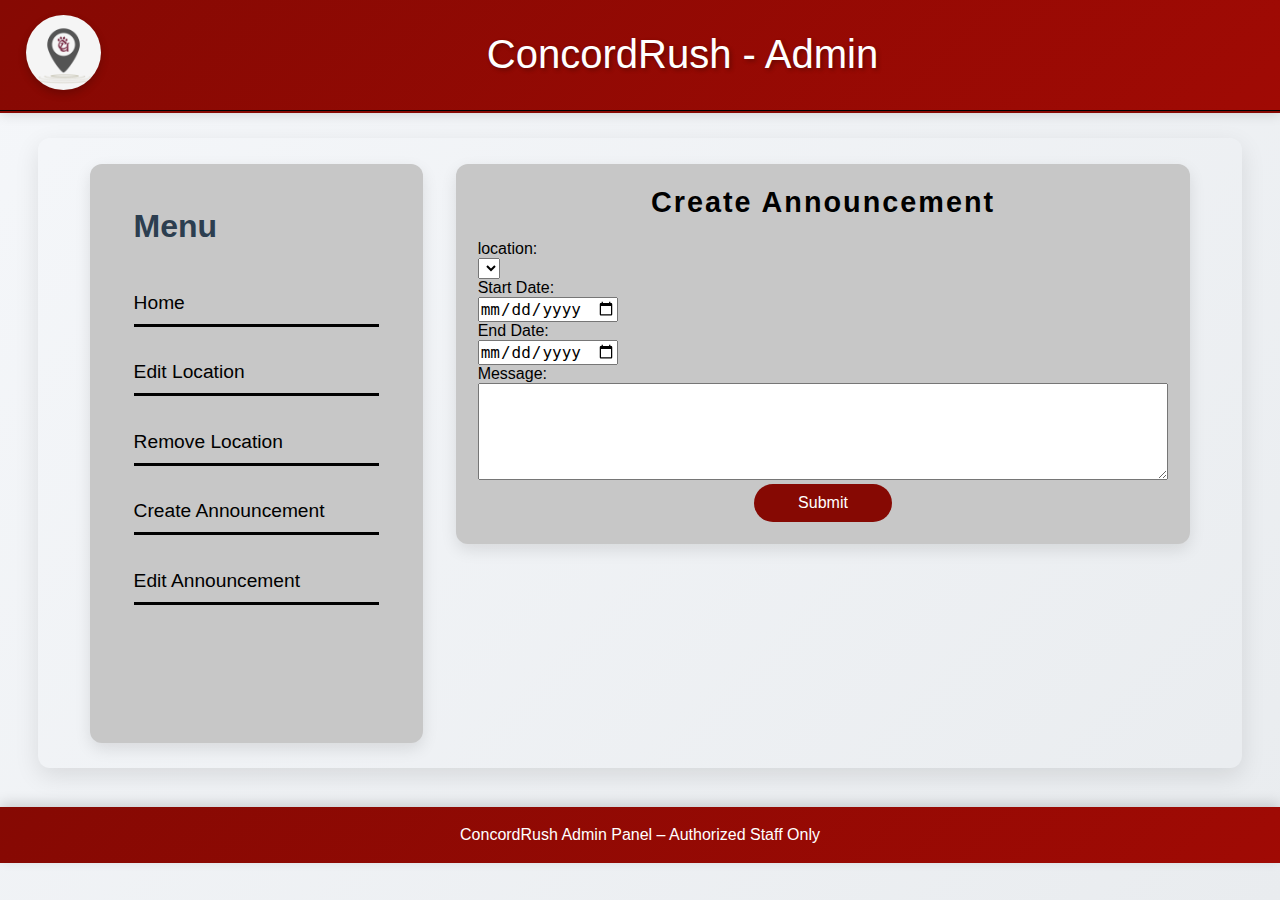
<file: announcement_create.html>
<!DOCTYPE html>
<html lang="en">
<head>
    <meta charset="UTF-8">
    <title>ConcordRush Admin</title>

    <!-- Base styles -->
    <link rel="stylesheet" href="style.css">
    <!-- Admin-only styles -->
    <link rel="stylesheet" href="admin.css">
</head>

<header>
    <div id="title-stuff">
        <div class="picture">
            <img src="pictures/logo.png" alt="Concord Rush Logo" id="logo">
        </div>
        <div class="title-text">
            <p id="main-title">ConcordRush - Admin</p>
        </div>
    </div>
</header>

<hr>

<main id="admin-container">

    <!-- LEFT MENU -->
    <aside id="admin-menu">
        <h3>Menu</h3>

        <a href = "admin.html">
            <button class="menu-btn">Home</button>
        </a>
        <button class="menu-btn">Edit Location</button>
        <button class="menu-btn">Remove Location</button>
        <a href = "announcement_create.html">
            <button class="menu-btn">Create Announcement</button>
        </a>
        <button class="menu-btn">Edit Announcement</button>
    </aside>

    <!-- RIGHT CONTENT -->
    <section id="admin-content">

        <!-- ANNOUNCEMENT FORM -->
        <section class="admin-box">
            <h3>Create Announcement</h3>
            <form action = "create_announcement.php" method = "post">
                location: <br>
                <select name = "location" id = "location">
                    <!-- To be added, need PHP file to get the names of the locations -->
                </select> <br>
                Start Date:<br>
                <input type = "date" id = "start_date" name = "start_date"><br>
                End Date:<br>
                <input type = "date" id = "end_date" name = "end_date"><br>
                Message:<br>
                <textarea id = "message" name = "message" rows = "5" column = "33" maxlength="767"></textarea><br>
                <input id = "submit_button" type="submit" name = "submit" value = "Submit">
            </form>
        </section>

    </section>
</main>

<footer id="footer">
    <p>
        ConcordRush Admin Panel – Authorized Staff Only
    </p>
</footer>

</html>
</file>
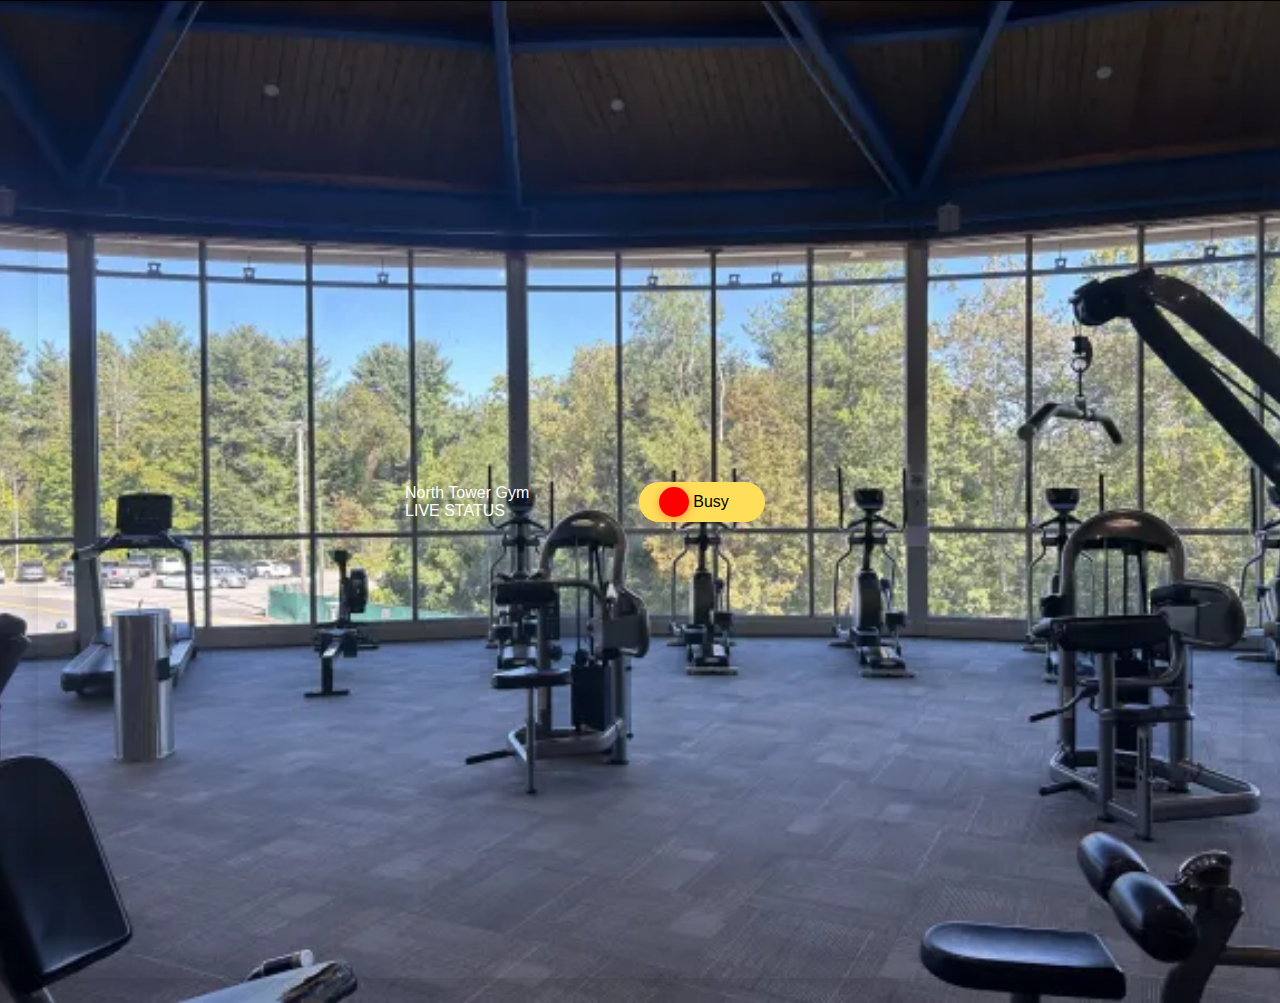
<file: gymTitlePage.html>
<!DOCTYPE html>
 <html>
    <head>
        <link rel = "stylesheet" href = "style.css">
        <title>ConcordRush</title>
        <style>
            body{background-image: url(pictures/gym.webp);
                background-repeat: no-repeat;
                background-size: cover;
                background-position: center;
            }
        </style>
    </head>
    <header>
    </header>
    <main>
        <section class = "microPage-container">
            <div class="words">
                <p style="color: white;">North Tower Gym</p>
                <p style="color: white;">LIVE STATUS</p>
            </div>
                <div class = "microPageStatus">
                <div id = "circle"></div>
                <p style="padding-left: 6%; font-size: 1.0rem;">Busy</p>
            </div>
        </section>
    </main>
 </html>
</file>
<file: style.css>
* {
    margin: 0;
    padding: 0;
    box-sizing: border-box;
}

body {
    background: linear-gradient(135deg, #f5f7fa 0%, #e9ecef 100%); /* https://www.w3schools.com/css/css3_gradients.asp */
    min-height: 100vh;
    font-family: Verdana, Geneva, Tahoma, sans-serif;
}

#logo {
    border-radius: 50%; /* https://www.w3schools.com/css/css3_images.asp */
    height: 75px;
    width: auto;
    background-color: whitesmoke;
    box-shadow: 0 4px 8px rgba(0, 0, 0, 0.2);
    transition: transform 0.3s ease; /* https://www.w3schools.com/css/css3_transitions.asp */
}

#logo:hover {
    transform: scale(1.2);
}

#main-title {
    font-style: bold, italic;
    font-family: Verdana, Geneva, Tahoma, sans-serif;
    text-align: center;
    color: White;
    font-size: 100%;
    text-shadow: 2px 2px 4px rgba(0, 0, 0, 0.3);
}

#title-stuff {
    background: linear-gradient(135deg, #860903 0%, #a00a04 100%);
    display: flex;
    align-items: center; /* Vertically centers items */
    gap: 10px;
    padding: 1.2% 2%;
    box-shadow: 0 4px 12px rgba(0, 0, 0, 0.15);
}

.title-text {
    flex: 1;
    font-size: 2.5rem;  
}

.nav-bar {
    display: flex; /* Flexbox for a horizontal layout */
    justify-content: flex-start; /* Center items */
    margin-left: 20px;
    align-items: center;
    list-style: none;
    background-color: white;
    box-shadow: 0 2px 6px rgba(0, 0, 0, 0.08);
}

.navbar-item {
    text-decoration: none; /* Remove underline */
    background-color: #FFFF;
    color: black; /* White text */
    font-size: 1.2rem; /* Larger text */
    padding: 15px 25px; /* Adequate padding for each link */
    transition: all 0.3s ease; /* Smooth transitions */
    font-family: Verdana, Geneva, Tahoma, sans-serif;
    cursor: pointer;
    border-bottom: 3px solid transparent;
}

#current-page {
    background-color: #b8b9bb;
    border-bottom: 3px solid #860903; /* Bottom line decoration */
    font-weight: bold;
}

.navbar-item:hover {
    background-color: #e9ecef;
    border-bottom: 3px solid #860903;
}

header {
    border-bottom-style: solid;
    border-bottom-width: thin;
}

hr {
    background-color: #860903;
    height: 2px;
    border: none;
    margin-top: 0;
    padding-top: 0px;
}

#footer {
    background: linear-gradient(135deg, #860903 0%, #a00a04 100%);
    color: white;
    padding: 1.5% 2%;
    margin-top: 3%;
    text-align: center;
    box-shadow: 0 -4px 12px rgba(0, 0, 0, 0.15);
}

#footer p {
    font-size: 1rem;
}

#footer-link:hover {
    text-decoration: underline;
    color: #ffde59;
}

#footer-link {
    text-decoration: underline;
    color: white;
    font-weight: bold;
}

main {
    padding: 2% 4%;
    font-family: Verdana, Geneva, Tahoma, sans-serif;
    margin: 2% 3%;
    border-radius: 12px;
    box-shadow: 0 8px 24px rgba(0, 0, 0, 0.1);
    min-height: 70vh;
}

main h2 {
    text-align: center;
    font-size: 2.5rem;
    margin-bottom: 1.5%;
    color: #860903;
    text-shadow: 1px 1px 2px rgba(0, 0, 0, 0.1);
}

main h4 {
    font-size: 1.5rem;
    text-align: center;
    margin: 2% 0 1.5% 0;
    color: #2c3e50;
    letter-spacing: 1px;
}

.current-business {
    background: linear-gradient(135deg, #ffde59 0%, #ffd700 100%);
    border-radius: 30px;
    display: flex;
    align-items: center;
    flex-wrap: wrap;
    padding: 20px 30px;
    margin: 0 auto 3%;
    max-width: 400px;
    box-shadow: 0 6px 16px rgba(255, 222, 89, 0.4);
    transition: transform 0.3s ease, box-shadow 0.3s ease;
}

#circle {
    flex-shrink: 0;
    width: 30px;
    height: 30px;
    border-radius: 50%;
    background-color: red;
    display: flex;
    align-items: center;
    box-shadow: 0 2px 8px rgba(255, 0, 0, 0.4);
}

.words {
    font-size: 1.0rem;
}

#graph-container {
    flex: 2;
    background: linear-gradient(135deg, #f8f9fa 0%, #e9ecef 100%);
    border-radius: 12px;
    padding: 2%;
    box-shadow: 0 4px 12px rgba(0, 0, 0, 0.08);
    margin-right: 2%;
}

canvas {
    width: 100%;
    height: auto;
    margin: 2%;
}

#hours {
    flex: 1;
    text-align: center;
    background: linear-gradient(135deg, #f8f9fa 0%, #e9ecef 100%);
    padding: 3% 2%;
    border-radius: 12px;
    box-shadow: 0 4px 12px rgba(0, 0, 0, 0.08);
}

#hours h4 {
    text-decoration: underline;
    text-decoration-color: #860903;
    text-decoration-thickness: 2px;
    margin-bottom: 5%;
    color: #860903;
}

#hours h5 {
    color: #860903;
    margin-top: 4%;
    margin-bottom: 2%;
    font-size: 1.1rem;
}

#hours p {
    margin: 1% 0;
    color: #495057;
    line-height: 1.6;
    font-size: 1.5rem;
}

#hours strong {
    color: #860903;
}

#flex-container {
    display: flex;
    margin-top: 3%;
    gap: 2%;
}

.microPage-container{
    height: 100vh;
    display: flex;
    justify-content: center;
    align-items: center;
}

.microPageStatus {
    background-color: #ffde59;
    border-radius: 40px;
    display: flex; 
    align-items: center;
    padding-left: 20px;
    padding-top: 5px;
    padding-bottom: 5px;
    padding-right: 40px;
    margin-left: 10%;   
    margin-right: 10%;
    white-space: nowrap;
}

* {box-sizing:border-box}

/* Slideshow container */
.slideshow-container {
    padding-top: 30px;
    max-width: 1000px;
    position: relative;
    margin: auto;
}

/* Hide the images by default */
.mySlides {
  display: none;
}

/* Next & previous buttons */
.prev, .next {
  cursor: pointer;
  position: absolute;
  top: 50%;
  width: auto;
  z-index: 6;
  margin-top: -22px;
  padding: 16px;
  color: white;
  font-weight: bold;
  font-size: 18px;
  transition: 0.6s ease;
  border-radius: 0 3px 3px 0;
  user-select: none;
}

/* Position the "next button" to the right */
.next {
  right: 0;
  border-radius: 3px 0 0 3px;
}

/* On hover, add a black background color with a little bit see-through */
.prev:hover, .next:hover {
  background-color: rgba(0,0,0,0.8);
}

/* Caption text */
.text {
  color: #f2f2f2;
  font-size: 15px;
  padding: 8px 12px;
  position: absolute;
  bottom: 8px;
  width: 100%;
  text-align: center;
}

/* The dots/bullets/indicators */
.dot {
  cursor: pointer;
  height: 15px;
  width: 15px;
  margin: 0 2px;
  background-color: #bbb;
  border-radius: 50%;
  display: inline-block;
  transition: background-color 0.6s ease;
}

.active, .dot:hover {
  background-color: #717171;
}

/* Fading animation */
.fade {
  animation-name: fade;
  animation-duration: 1.5s;
}

@keyframes fade {
  from {opacity: .4}
  to {opacity: 1}
}


/* Mobile Rsponsive for tablets */
@media (max-width: 768px) {
    .title-text {
        font-size: 1.8rem;
    }

    #logo {
        height: 60px;
    }

    .nav-bar {
        margin-left: 0;
        justify-content: center;
        flex-wrap: wrap;
    }

    .navbar-item {
        font-size: 1rem;
        padding: 12px 18px;
    }

    main {
        margin: 2% 1%;
        padding: 4% 3%;
    }

    main h2 {
        font-size: 2rem;
    }

    main h4 {
        font-size: 1.3rem;
    }

    .current-business {
        margin-left: 5%;
        margin-right: 5%;
        max-width: none;
    }

    #flex-container {
        flex-direction: column;
    }
    
    #graph-container {
        margin-right: 0;
        margin-bottom: 4%;
    }

    #hours {
        padding: 5% 3%;
    }

    #hours p {
        font-size: 1.2rem;
    }

    .slideshow-container {
        padding-top: 20px;
    }

    .prev, .next {
        padding: 12px;
        font-size: 16px;
    }
}

/* Mobile Responsive for phones*/
@media (max-width: 480px) {
    #title-stuff {
        padding: 3% 2%;
    }

    .title-text {
        font-size: 1.5rem;
    }

    #logo {
        height: 50px;
    }

    .navbar-item {
        font-size: 0.9rem;
        padding: 10px 15px;
    }

    main {
        margin: 2% 0;
        padding: 5% 4%;
        border-radius: 0;
    }

    main h2 {
        font-size: 1.7rem;
    }

    main h4 {
        font-size: 1.2rem;
    }

    .current-business {
        margin-left: 0;
        margin-right: 0;
        padding: 15px 20px;
        border-radius: 20px;
    }

    #hours p {
        font-size: 1rem;
    }

    #footer {
        padding: 3% 2%;
    }

    #footer p {
        font-size: 0.9rem;
    }
}
</file>
<file: admin.css>
/* ADMIN LAYOUT */
#admin-container {
    display: flex;
    gap: 3%;
}

/* LEFT MENU */
#admin-menu {
    flex: 1;
    background-color: #c7c7c7;
    padding: 4%;
    border-radius: 12px;
    box-shadow: 0 6px 16px rgba(0,0,0,0.1);
}

#admin-menu h3 {
    font-size: 2rem;
    margin-bottom: 15%;
    color: #2c3e50;
}

.menu-btn {
    width: 100%;
    background: none;
    border: none;
    text-align: left;
    font-size: 1.2rem;
    padding: 10px 0;
    margin-bottom: 10%;
    cursor: pointer;
    border-bottom: 3px solid black;
    font-family: Verdana, Geneva, Tahoma, sans-serif;
}

.menu-btn:hover {
    color: #860903;
    border-bottom-color: #860903;
}

/* RIGHT CONTENT */
#admin-content {
    flex: 3;
    display: flex;
    flex-direction: column;
    gap: 3%;
}

.flash {
    padding: 10px;
    margin-bottom: 15px;
    border-radius: 5px;
}

.flash.success {
    background:#e6ffed; 
    border:1px solid #b7ebc6; 
    color:#1f7a3e; 
    padding:12px; 
    border-radius:6px; 
    margin-bottom:20px;
}

.flash.error {
    background:#ffe6e6; 
    border:1px solid #ffb3b3; 
    color:#a10000; 
    padding:12px; 
    border-radius:6px; 
    margin-bottom:20px;
}

.form_item {
    margin-bottom: 2.5%;
    margin-top: 5px;
}

#location {
    font-family: Verdana, Geneva, Tahoma, sans-serif;
    font-size: 1.0rem;
}

form {
    font-family: Verdana, Geneva, Tahoma, sans-serif;
    font-size: 1.0rem;
}

form input {
    width: 140px;
    height: 25px;
    font-size: 1.0rem;
}

form textarea {
    font-size: 1.0rem;
    width: 100%;
}

#submit_button {
    width: 20%;
    height: auto;
    background-color: #860903;
    text-align: center;
    color: white;
    display: block;
    margin: 0 auto;
    font-size: 1.0rem;
    border: none;
    border-radius: 20px;
    padding: 10px 0px;
    font-family: Verdana, Geneva, Tahoma, sans-serif;
}

/* CONTENT BOXES */
.admin-box {
    background-color: #c7c7c7;
    padding: 3%;
    border-radius: 12px;
    box-shadow: 0 6px 16px rgba(0,0,0,0.1);
    margin-bottom: 3%;
}

.admin-box h3 {
    text-align: center;
    font-size: 1.8rem;
    margin-bottom: 3%;
    letter-spacing: 2px;
}

/* ANNOUNCEMENTS */
.announcements-container {
    display: flex;
    flex-direction: column;
    gap: 20px;
    margin-top: 20px;
}

.announcement-card {
    background-color: #9f9f9f;
    padding: 20px;
    border-radius: 16px;
    text-decoration: none;
    color: #2c3e50;
    transition: transform 0.2s ease, box-shadow 0.2s ease;
}

.announcement-card:hover {
    transform: scale(1.02);
    box-shadow: 0 6px 18px rgba(0,0,0,0.15);
}

.message {
    font-size: 1.2rem;
    margin-bottom: 10px;
    font-weight: bold;
}

.dates {
    font-size: 0.95rem;
    color: #333;
}

/* Scroll announcements in admin.php */
.admin-box .announcements-container {
    max-height: 350px;
    overflow-y: auto;
    padding-right: 10px;
}

/* Scroll announcements list in edit_announcement.php */
#admin-content .announcements-container {
    max-height: 480px;
    overflow-y: auto;
    padding-right: 10px;
}

/* LOCATION CARDS */
.location-card {
    background-color: #9f9f9f;
    display: flex;
    align-items: center;
    gap: 20px;
    padding: 20px 30px;
    border-radius: 20px;
    margin-bottom: 3%;
    font-size: 1.8rem;
    font-weight: bold;
    color: #2c3e50;
}

/* STATUS DOTS */
.status-dot {
    width: 30px;
    height: 30px;
    border-radius: 50%;
}

.status-dot.busy {
    background-color: #e74c3c;
}

.status-dot.moderate {
    background-color: #f1c40f;
}

.status-dot.open {
    background-color: #2ecc71;
}

/* MOBILE RESPONSIVE */
@media (max-width: 768px) {
    #admin-container {
        flex-direction: column;
    }

    #admin-menu {
        margin-bottom: 5%;
    }

    .location-card {
        font-size: 1.4rem;
    }
}


.login-box {
    background-color: #c7c7c7;
    padding: 5%;
    border-radius: 12px;
    box-shadow: 0 6px 16px rgba(0,0,0,0.1);
    margin: 10%;

}

.login-body{
    background-image: linear-gradient(rgba(0, 0, 0, 0.5), rgba(0, 0, 0, 0.5)),
    url(pictures/bell_tower.webp);
    background-repeat: no-repeat;   
    background-size: cover; 
    background-position: center;
    padding-left: 20%;
    padding-right: 20%;
    display: flex;
    flex-direction: column;
    justify-content: center;
    }
</file>
